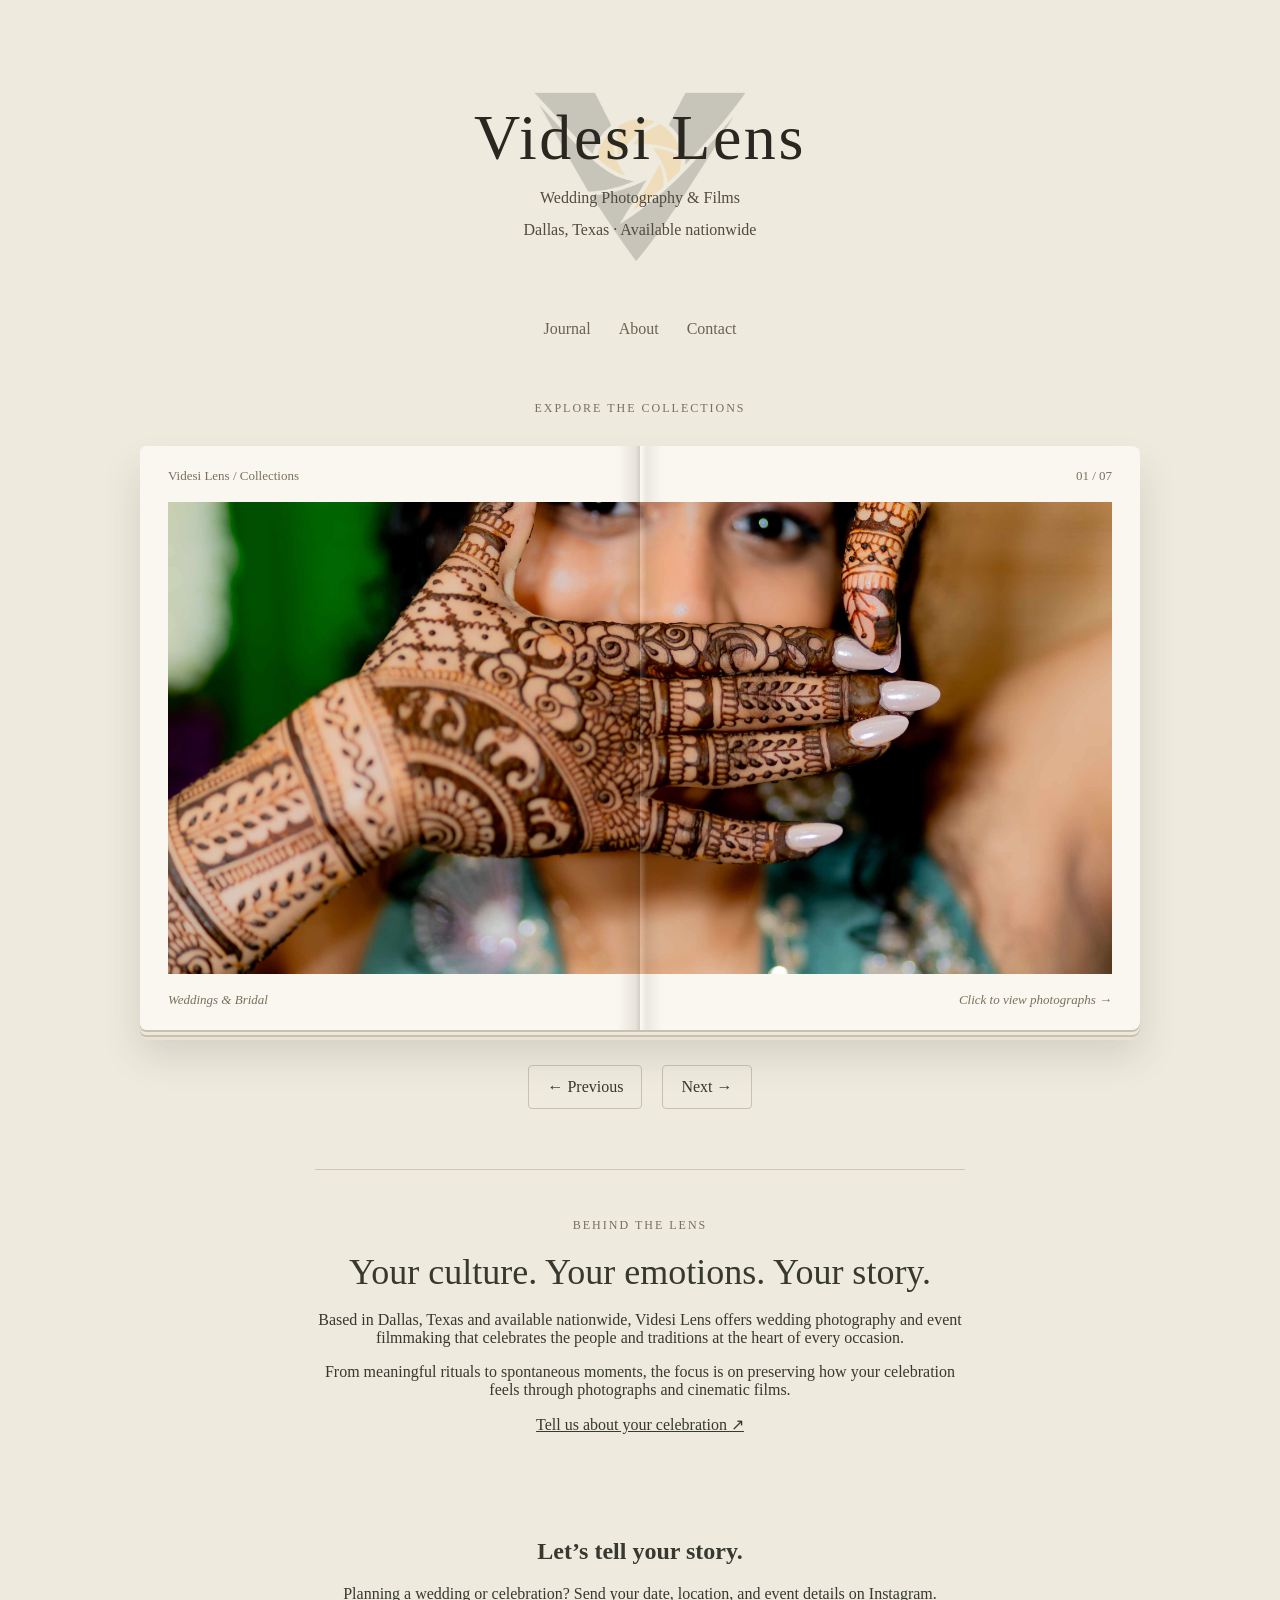
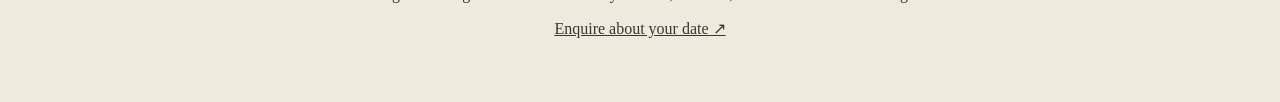
<file: index.html>
<!DOCTYPE html>
<html lang="en">
<head>
  <meta charset="UTF-8">
  <meta name="viewport" content="width=device-width, initial-scale=1.0">

  <title>Videsi Lens | Dallas Wedding Photography &amp; Films</title>
  <meta
  name="description"
  content="Dallas-based wedding photography and event filmmaking by Videsi Lens. Available nationwide. Explore the portfolio and enquire about your celebration."
>

  <link rel="stylesheet" href="./style.css">
  <script src="./data.js" defer></script>
  <script src="./script.js" defer></script>
</head>

<body>
  <header class="brand-header">
  <img
    class="brand-background"
    src="./images/videsi-logo.png"
    alt=""
    aria-hidden="true"
  >

  <div class="brand-text">
    <h1>Videsi Lens</h1>
    <p>Wedding Photography &amp; Films</p>
    <p>Dallas, Texas · Available nationwide</p>
  </div>
</header>

<nav class="main-nav" aria-label="Main navigation">
  <a href="#journal">Journal</a>
  <a href="#about">About</a>
  <a href="#contact">Contact</a>
</nav>

  <main>
    <section id="journal" class="journal">
    <p class="section-label">Explore the collections</p>

  <figure class="photo-book">
    <div class="book-heading">
      <span>Videsi Lens / Collections</span>
      <span id="book-count">01 / 07</span>
    </div>

    <a id="book-link" class="book-image">
      <img id="book-cover" alt="">
    </a>

    <figcaption class="book-caption">
      <span id="book-category" aria-live="polite"></span>
      <span>Click to view photographs →</span>
    </figcaption>
  </figure>

  <div class="book-controls">
    <button id="previous-category" type="button">
      ← Previous
    </button>

    <button id="next-category" type="button">
      Next →
    </button>
  </div>

  <noscript>
    Enable JavaScript to browse the photography collections.
  </noscript>
</section>

  <section id="about" class="about-section">
  <p class="section-label">Behind the lens</p>

  <h2>Your culture. Your emotions. Your story.</h2>

  <p>
    Based in Dallas, Texas and available nationwide,
    Videsi Lens offers wedding photography and event
    filmmaking that celebrates the people and traditions
    at the heart of every occasion.
  </p>

  <p>
    From meaningful rituals to spontaneous moments,
    the focus is on preserving how your celebration
    feels through photographs and cinematic films.
  </p>

  <a href="https://www.instagram.com/videsi_lens/">
    Tell us about your celebration ↗
  </a>
</section>
  </main>

  <footer id="contact">
  <h2>Let’s tell your story.</h2>

  <p>
    Planning a wedding or celebration?
    Send your date, location, and event details on Instagram.
  </p>

  <a href="https://www.instagram.com/videsi_lens/">
    Enquire about your date ↗
  </a>
</footer>
</body>
</html>
</file>
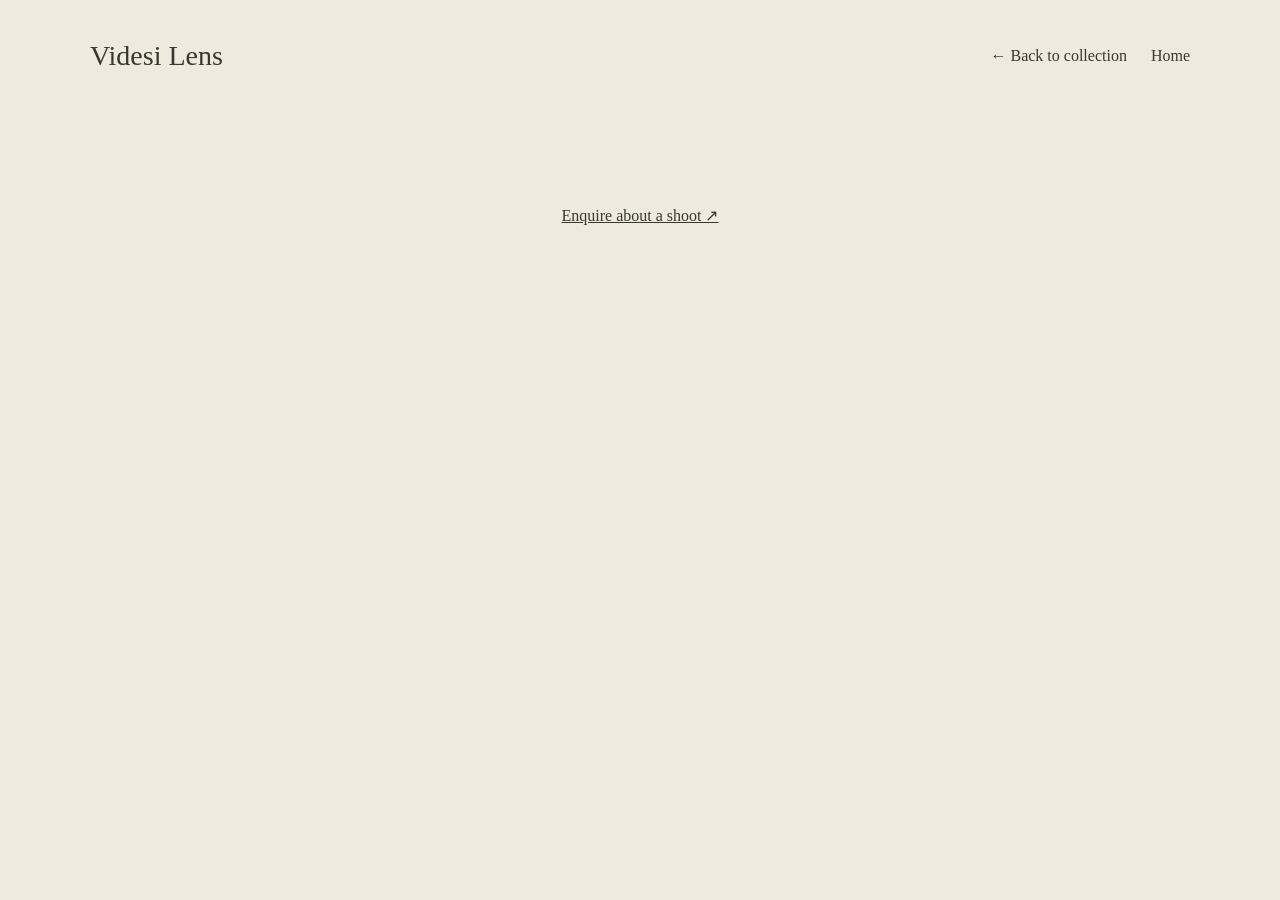
<file: album.html>
<!DOCTYPE html>
<html lang="en">
<head>
  <meta charset="UTF-8">
  <meta name="viewport" content="width=device-width, initial-scale=1.0">

  <title>Album — Videsi Lens</title>

  <link rel="stylesheet" href="./style.css">
  <script src="./data.js" defer></script>
  <script src="./script.js" defer></script>
</head>

<body>
  <header class="inner-header">
    <a href="./index.html" class="brand-home">Videsi Lens</a>

    <nav aria-label="Album navigation">
      <a id="back-to-category" href="./index.html#journal">
        ← Back to collection
      </a>

      <a href="./index.html">Home</a>
    </nav>
  </header>

  <main id="album-page" class="gallery-page">
    <p id="album-category" class="section-label"></p>
    <h1 id="album-title"></h1>

    <div id="photo-grid" class="photo-grid"></div>
  </main>

  <footer>
    <a href="https://www.instagram.com/videsi_lens/">
      Enquire about a shoot ↗
    </a>
  </footer>
</body>
</html>
</file>
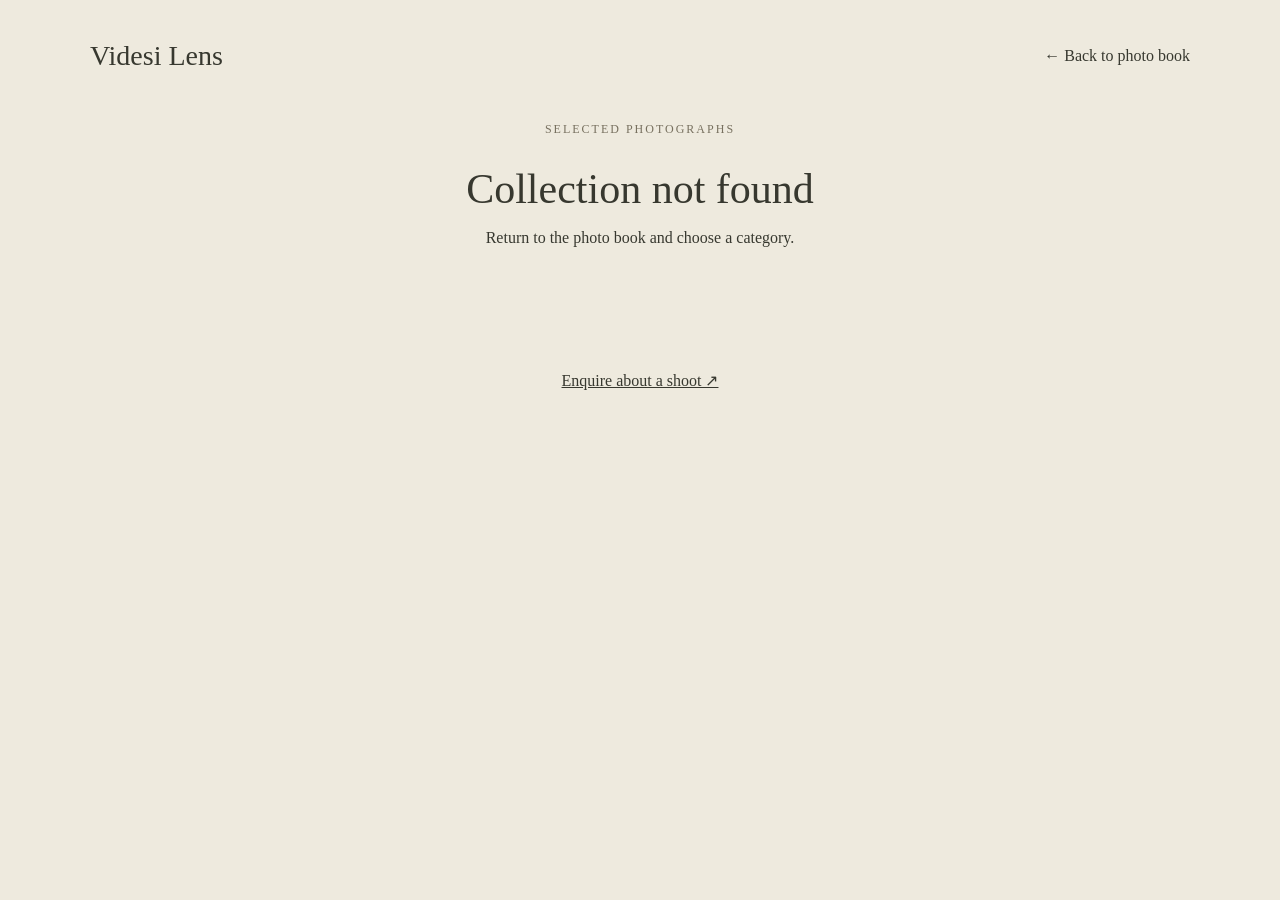
<file: category.html>
<!DOCTYPE html>
<html lang="en">
<head>
  <meta charset="UTF-8">
  <meta name="viewport" content="width=device-width, initial-scale=1.0">

  <title>Photography — Videsi Lens</title>

  <link rel="stylesheet" href="./style.css">
  <script src="./data.js" defer></script>
  <script src="./script.js" defer></script>
</head>
<dialog id="photo-viewer" class="photo-viewer"
        aria-label="Enlarged photograph">
  <button
    id="close-viewer"
    class="close-viewer"
    type="button"
    aria-label="Close photograph"
    autofocus
  >
    ✕
  </button>

  <img id="viewer-image" alt="">
</dialog>
<body>
  <header class="inner-header">
    <a href="./index.html" class="brand-home">Videsi Lens</a>
    <a href="./index.html#journal">← Back to photo book</a>
  </header>

  <main id="category-page" class="gallery-page">
    <p class="section-label">Selected photographs</p>
    <h1 id="category-title"></h1>
    <p id="category-summary"></p>

    <div id="photo-grid" class="photo-grid"></div>
  </main>

  <footer>
    <a href="https://www.instagram.com/videsi_lens/">
      Enquire about a shoot ↗
    </a>
  </footer>
</body>
</html>
</file>
<file: style.css>
* {
  box-sizing: border-box;
}

body {
  margin: 0;
  padding: 40px 20px;
  background: #eeeade;
  color: #37382f;
  font-family: Georgia, serif;
  text-align: center;
}

h1 {
  margin-bottom: 8px;
  font-size: 42px;
  font-weight: normal;
}

figure {
  max-width: 900px;
  margin: 40px auto;
  padding: 20px;
  background: #faf7f0;
  box-shadow: 0 12px 30px #37382f26;
}

img {
  display: block;
  width: 100%;
  height: auto;
}

figcaption {
  margin-top: 16px;
  font-style: italic;
}

a {
  color: inherit;
}
.brand-header {
  position: relative;
  isolation: isolate;
  display: grid;
  place-items: center;
  min-height: 260px;
  padding: 40px 16px;
  text-align: center;
}

.brand-background {
  position: absolute;
  inset: 0;
  width: 100%;
  height: 100%;
  object-fit: contain;
  opacity: 0.16;
  z-index: -1;
  pointer-events: none;
}

.brand-text h1 {
  margin: 0;
  color: #29271f;
  font-family: Georgia, serif;
  font-size: clamp(36px, 8vw, 64px);
  font-weight: normal;
  letter-spacing: 0.04em;
}

.brand-text p {
  margin: 14px 0 0;
  color: #514a3e;
  font-size: 16px;
}

@media (max-width: 600px) {
  .brand-header {
    min-height: 210px;
    padding: 30px 12px;
  }
}

html {
  scroll-behavior: smooth;
  scroll-padding-top: 24px;
}

.main-nav {
  display: flex;
  justify-content: center;
  flex-wrap: wrap;
  gap: 28px;
  margin: 12px 0 54px;
}

.main-nav a {
  padding: 8px 0;
  color: #686252;
  text-decoration: none;
  border-bottom: 1px solid transparent;
}

.main-nav a:hover {
  color: #29271f;
  border-bottom-color: #8b8069;
}

a:focus-visible {
  outline: 2px solid #8b8069;
  outline-offset: 5px;
}

.section-label {
  color: #77705f;
  font-size: 12px;
  letter-spacing: 2px;
  text-transform: uppercase;
}

.photo-book {
  position: relative;
  max-width: 1000px;
  margin: 30px auto 70px;
  padding: 22px 28px;
  background: #faf7f0;
  border-radius: 6px 8px 8px 6px;

  box-shadow:
    0 2px 0 #c8c1b2,
    0 5px 0 #eee8dc,
    0 7px 0 #c8c1b2,
    0 10px 0 #e8e1d4,
    0 24px 38px #37382f26;
}

.book-heading,
.book-caption {
  display: flex;
  justify-content: space-between;
  gap: 16px;
  color: #79705f;
  font-size: 13px;
}

.book-heading {
  margin-bottom: 18px;
}

.book-image img {
  width: 100%;
  aspect-ratio: 2 / 1;
  object-fit: cover;
}

.book-caption {
  margin-top: 18px;
}

/* A narrow shaded strip creates the book's center fold. */
.photo-book::after {
  content: "";
  position: absolute;
  top: 0;
  bottom: 0;
  left: 50%;
  width: 44px;
  transform: translateX(-50%);

  background: linear-gradient(
    to right,
    transparent,
    #30261718 40%,
    #30261730 49%,
    #ffffff30 51%,
    #30261712 65%,
    transparent
  );

  pointer-events: none;
}

.about-section {
  max-width: 650px;
  margin: 0 auto 60px;
  padding-top: 36px;
  border-top: 1px solid #cec6b5;
}

.about-section h2 {
  margin: 18px 0;
  font-size: 36px;
  font-weight: normal;
}

.about-section p:last-child {
  color: #686252;
  font-size: 18px;
  line-height: 1.7;
}

footer {
  padding: 24px 0;
}

@media (max-width: 600px) {
  .photo-book {
    padding: 16px;
  }

  .book-heading span:last-child {
    display: none;
  }

  .book-image img {
    aspect-ratio: 4 / 5;
  }

  /* On phones, the book becomes one page. */
  .photo-book::after {
    display: none;
  }
}

@media (prefers-reduced-motion: reduce) {
  html {
    scroll-behavior: auto;
  }
}



.book-image {
  display: block;
  cursor: pointer;
}

.book-controls {
  display: flex;
  justify-content: center;
  gap: 20px;
  margin: -35px 0 60px;
}

.book-controls button {
  padding: 12px 18px;
  background: transparent;
  color: #37382f;
  border: 1px solid #c8c1b2;
  border-radius: 4px;
  font: inherit;
  cursor: pointer;
}

.book-controls button:hover {
  background: #e2dac9;
}

button:focus-visible,
select:focus-visible {
  outline: 2px solid #8b8069;
  outline-offset: 4px;
}

.inner-header {
  max-width: 1100px;
  margin: 0 auto 50px;
  display: flex;
  justify-content: space-between;
  align-items: center;
  flex-wrap: wrap;
  gap: 20px;
}

.inner-header a {
  text-decoration: none;
}

.brand-home {
  font-size: 28px;
}

.inner-header nav {
  display: flex;
  flex-wrap: wrap;
  gap: 24px;
}

.gallery-page {
  max-width: 1100px;
  margin: 0 auto 60px;
}

.album-grid {
  display: grid;
  grid-template-columns: repeat(2, minmax(0, 1fr));
  gap: 32px;
  margin-top: 40px;
}

.album-card {
  display: block;
  text-align: left;
  text-decoration: none;
}

.album-card img {
  aspect-ratio: 4 / 3;
  object-fit: cover;
  border-radius: 3px;
}

.album-card h2 {
  margin: 16px 0 0;
  font-size: 24px;
  font-weight: normal;
}

.album-card:hover h2 {
  text-decoration: underline;
  text-underline-offset: 5px;
}

.photo-grid {
  display: grid;
  grid-template-columns: repeat(2, minmax(0, 1fr));
  align-items: start;
  gap: 24px;
  margin-top: 40px;
}

.photo-grid img {
  width: 100%;
  height: auto;
}

@media (max-width: 600px) {
  .album-grid,
  .photo-grid {
    grid-template-columns: 1fr;
  }

  .book-caption {
    flex-wrap: wrap;
  }
}

.photo-button {
  display: block;
  width: 100%;
  padding: 0;
  border: 0;
  background: transparent;
  cursor: zoom-in;
}

.photo-button img {
  display: block;
  width: 100%;
  height: auto;
}

.photo-viewer {
  position: fixed;
  inset: 0;
  width: min(1100px, 94vw);
  max-height: 92vh;
  margin: auto;
  padding: 54px 16px 16px;
  border: 0;
  border-radius: 6px;
  background: #faf7f0;
  overflow: auto;
}

.photo-viewer::backdrop {
  background: rgb(20 18 14 / 85%);
}

#viewer-image {
  width: 100%;
  height: auto;
  max-height: 75vh;
  object-fit: contain;
}

.close-viewer {
  position: absolute;
  top: 8px;
  right: 8px;
  width: 40px;
  height: 40px;
  border: 0;
  border-radius: 50%;
  background: #e8e1d4;
  color: #37382f;
  font-size: 22px;
  cursor: pointer;
}

.close-viewer:hover {
  background: #d8cdb9;
}
</file>
